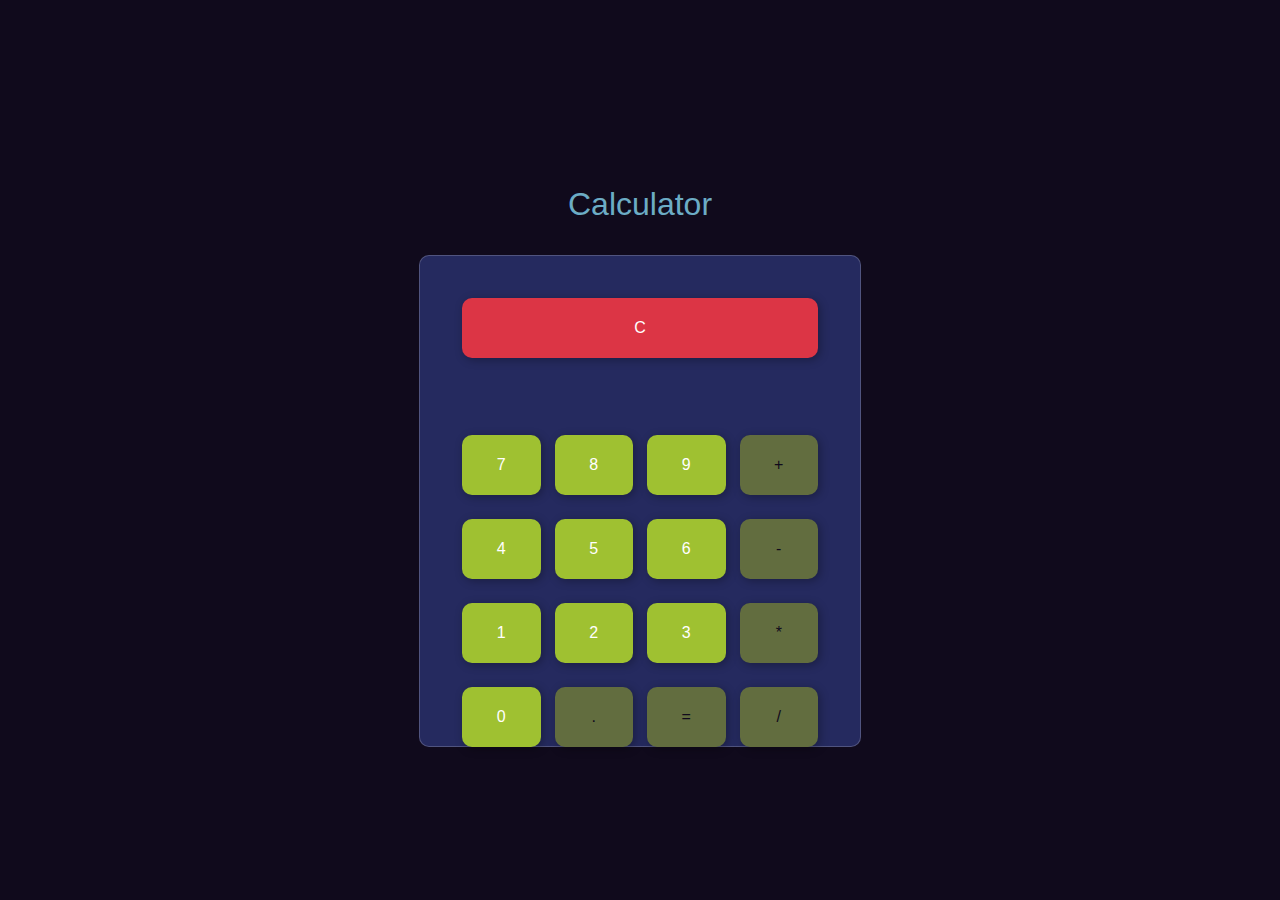
<file: calculator/index.html>
<!DOCTYPE html>
<html lang="en">

<head>
    <meta charset="UTF-8">
    <meta name="viewport" content="width=device-width, initial-scale=1.0">
    <link rel="stylesheet" href="style.css">
    <title>Calculator</title>
</head>

<body>
    <div class="title-wrapper">
        <h1 class="title">Calculator</h1>
    </div>

    <div class="global-wrapper">
        <div class="body-wrapper">
            <div class="buttons-wrapper">
                <button class="btn reset">C</button>
                <input type="text" name="" id="input" readonly>
            </div>
            <div class="buttons-wrapper">
                <button class="btn number" data-num="7">7</button>
                <button class="btn number"  data-num="8">8</button>
                <button class="btn number"  data-num="9">9</button>
                <button class="btn operation" data-ops="plus">+</button>
            </div>
            <div class="buttons-wrapper">
                <button class="btn number" data-num="4">4</button>
                <button class="btn number" data-num="5">5</button>
                <button class="btn number" data-num="6">6</button>
                <button class="btn operation" data-ops="minus">-</button>
            </div>
            <div class="buttons-wrapper">
                <button class="btn number" data-num="1">1</button>
                <button class="btn number" data-num="2">2</button>
                <button class="btn number" data-num="3">3</button>
                <button class="btn operation" data-ops="multiply">*</button>
            </div>
            <div class="buttons-wrapper">
                <button class="btn number">0</button>
                <button class="btn operation">.</button>
                <button class="btn operation" data-ops="result">=</button>
                <button class="btn operation" data-ops="divided by">/</button>
            </div>
    </div>

    <script src="script.js"></script>
</body>

</html>
</file>
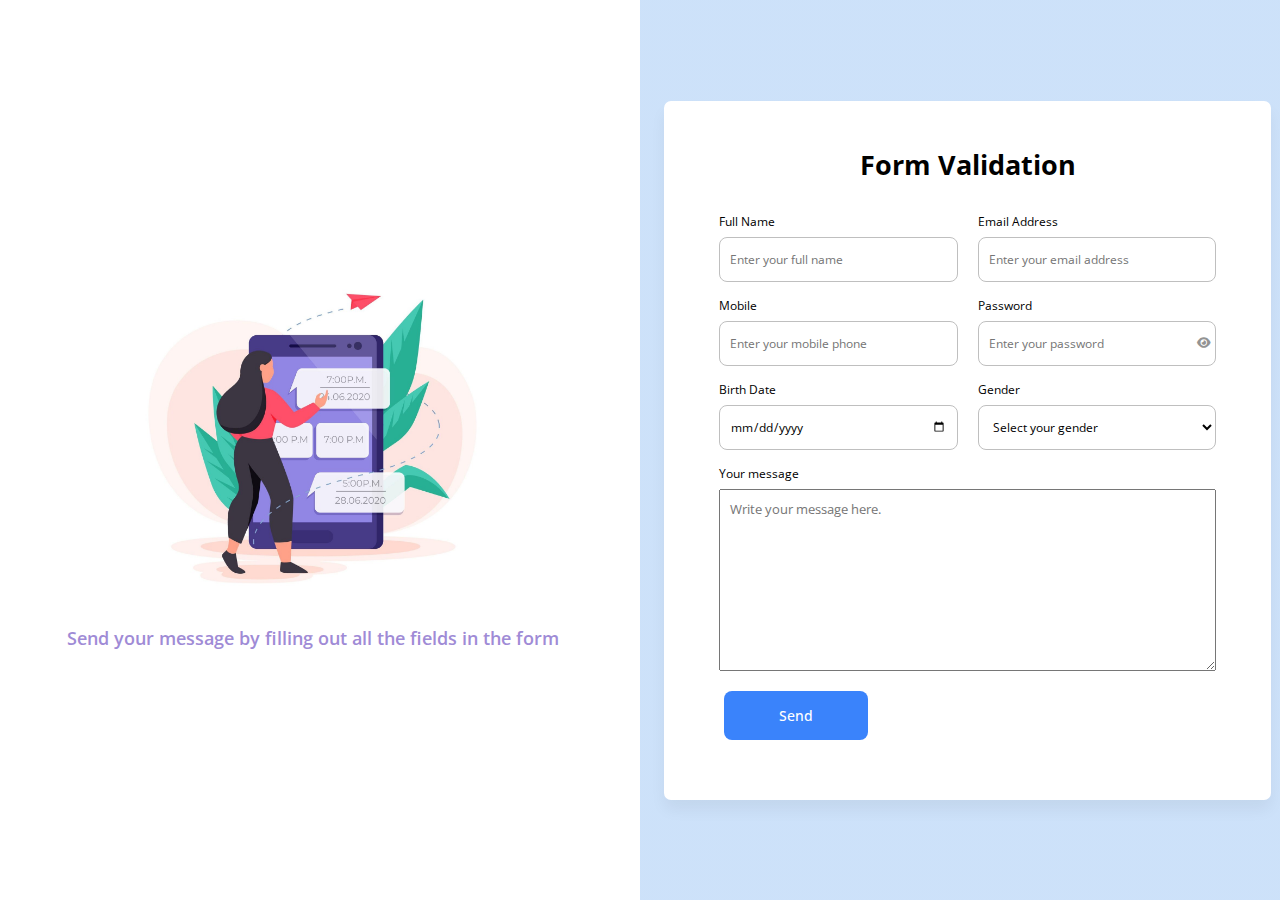
<file: basic-form/project/index.html>
<!DOCTYPE html>
<!-- Website - www.codingnepalweb.com -->
<html lang="en">
  <head>
    <meta charset="UTF-8">
    <meta name="viewport" content="width=device-width, initial-scale=1.0">
    <title>Form Validation in HTML | CodingNepal</title>
    <link rel="stylesheet" href="styles.css">
    <link rel="stylesheet" href="https://cdnjs.cloudflare.com/ajax/libs/font-awesome/6.2.1/css/all.min.css" />
  </head>
  <body>

    <div class="wp-global">
      <div class="wp-result">
        <img src="./images/send-message-correctly.png" alt="message" id="" class="image">
        <div class="text">
          <p id="text" class="text">Send your message by filling out all the fields in the form</p>
        </div>
      </div>
      <div class="wp-form">
        <form action="" class="form">
          <h2>Form Validation</h2>
          <div class="form-row">
            <div class="form-group fullname">
              <label for="fullname">Full Name</label>
              <input type="text" id="fullname" name="name" placeholder="Enter your full name">
            </div>
            <div class="form-group email">
              <label for="email">Email Address</label>
              <input type="text" id="email" name="email" placeholder="Enter your email address">
            </div>
          </div>
          
          <div class="form-row"> 
            <div class="form-group mobile">
              <label for="mobile">Mobile</label>
              <input type="text" id="mobile" name="mobile" placeholder="Enter your mobile phone">
            </div>
            <div class="form-group password">
              <label for="password">Password</label>
              <input type="password" id="password" name="password" placeholder="Enter your password">
              <i id="pass-toggle-btn" class="fa-solid fa-eye"></i>
            </div>
          </div>
          <div class="form-row">
            <div class="form-group date">
              <label for="date">Birth Date</label>
              <input type="date" id="date" name="birthdate" placeholder="Select your date">
            </div>
            <div class="form-group gender">
              <label for="gender">Gender</label>
              <select id="gender" name="gender">
                <option value="" selected disabled>Select your gender</option>
                <option value="Male">Male</option>
                <option value="Female">Female</option>
                <option value="Other">Other</option>
              </select>
            </div>
          </div>
          <div class="form-group message">
            <label for="message">Your message</label>
            <textarea name="message" id="message" name="message" placeholder="Write your message here." cols="60" rows="10"></textarea>
          </div>
          <div class="form-group submit-btn">
            <button type="submit">Send</button>
          </div>
        </form>
        
      </div>

    </div>

    <script src="main.js"></script>
  </body>
</html>
</file>
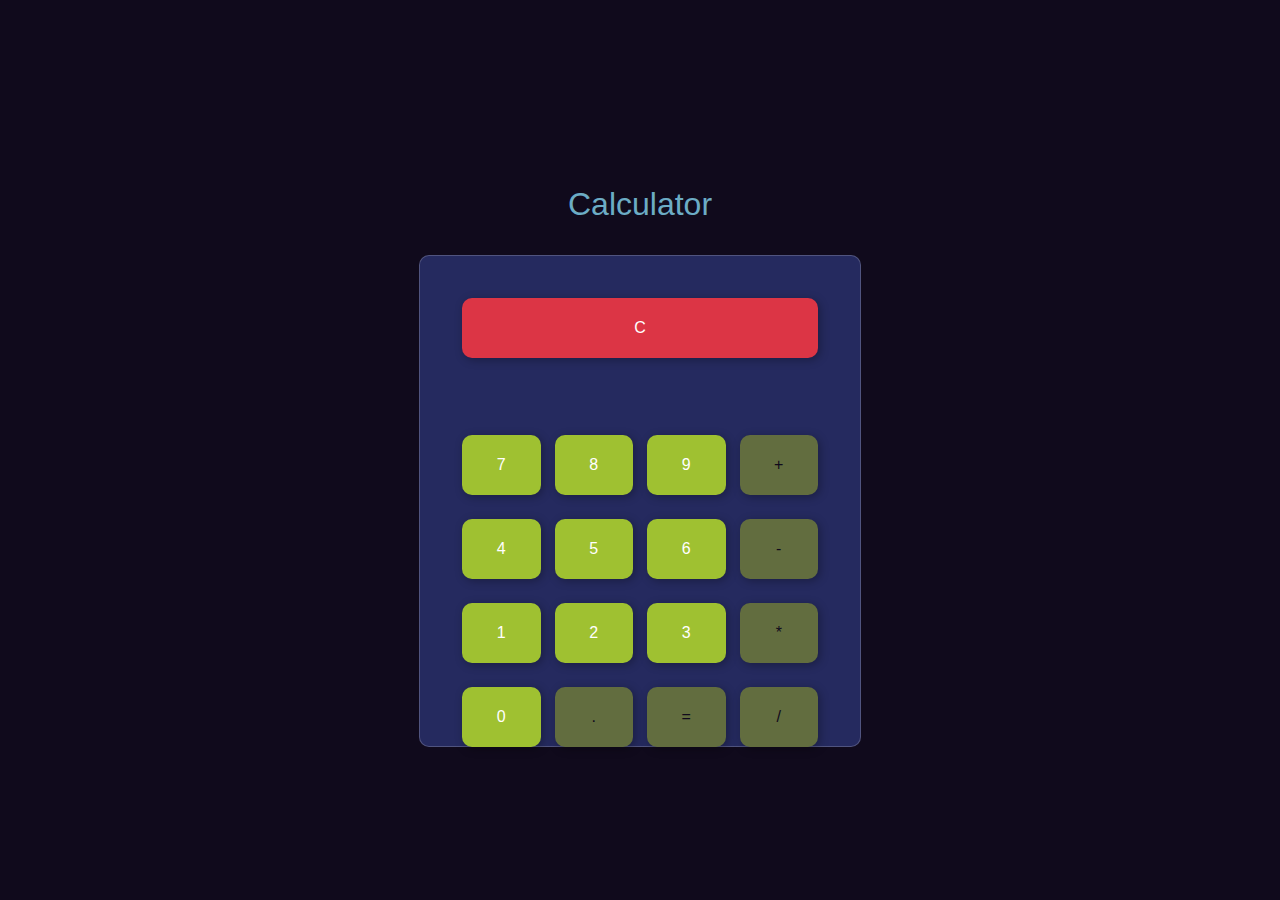
<file: calculator/project/index.html>
<!DOCTYPE html>
<html lang="en">

<head>
    <meta charset="UTF-8">
    <meta name="viewport" content="width=device-width, initial-scale=1.0">
    <link rel="stylesheet" href="style.css">
    <title>Calculator</title>
</head>

<body>
    <div class="title-wrapper">
        <h1 class="title">Calculator</h1>
    </div>

    <div class="global-wrapper">
        <div class="body-wrapper">
            <div class="buttons-wrapper">
                <button class="btn reset">C</button>
                <input type="text" name="" id="input" readonly>
            </div>
            <div class="buttons-wrapper">
                <button class="btn number" data-num="7">7</button>
                <button class="btn number"  data-num="8">8</button>
                <button class="btn number"  data-num="9">9</button>
                <button class="btn operation" data-ops="plus">+</button>
            </div>
            <div class="buttons-wrapper">
                <button class="btn number" data-num="4">4</button>
                <button class="btn number" data-num="5">5</button>
                <button class="btn number" data-num="6">6</button>
                <button class="btn operation" data-ops="minus">-</button>
            </div>
            <div class="buttons-wrapper">
                <button class="btn number" data-num="1">1</button>
                <button class="btn number" data-num="2">2</button>
                <button class="btn number" data-num="3">3</button>
                <button class="btn operation" data-ops="multiply">*</button>
            </div>
            <div class="buttons-wrapper">
                <button class="btn number">0</button>
                <button class="btn operation">.</button>
                <button class="btn operation" data-ops="result">=</button>
                <button class="btn operation" data-ops="divided by">/</button>
            </div>
    </div>

    <script src="script.js"></script>
</body>

</html>
</file>
<file: calculator/style.css>
html {
    height: 100%;
    background: #100a1c;
    font-family: 'Source Sans Pro', sans-serif;
    color: #6cacc5;
}

body {
    margin: 0;
    display: flex;
    flex-direction: column;
    align-items: center;
    justify-content: center;
    min-height: 100vh;
    color: #6cacc5;
}

.title-wrapper .title {
    margin: 2rem 0;
    font-weight: 300;
}

.global-wrapper {
    display: flex;
    flex-direction: column;
    width: 100%;
    height: 450px;
    max-width: 400px;
    padding: 20px;
    background: rgba(42,50,113, .8);
    border-radius: 10px;
    border: 1px solid rgba(255, 255, 255, 0.2); 
}

.body-wrapper .buttons-wrapper {
    display: flex;
    justify-content: space-around;
}

.buttons-wrapper {
    gap: 10px;
    margin: 20px;
    display: flex;
    flex-wrap: wrap;
    justify-content: center; 
    gap: 10px; 
}

#input {
    margin: 0 10px;
    padding: 10px 20px;
    font-size: 1.25rem;
    background: transparent;
    color: #6cacc5;
    border: none;
    text-align: right;
    border-radius: 0;  
    pointer-events: none;
}

.btn {
    padding: 10px;
    border: none;
    background: rgba(42,50,113, .28);
    color: #6cacc5;
    cursor: pointer;
    width: 60px;
    height: 60px;
    border-radius: 10px;
    box-shadow: 2px 2px 10px rgba(0, 0, 0, 0.3); 
    font-size: 16px;
}

.btn:active {
    box-shadow: inset 1px 1px 5px rgba(0, 0, 0, 0.2); 
    transform: translateY(2px); 
    background-color: rgba(35,43,96, .3); 
}


.btn.operation {
    color: #100a1c;
    background: #626D3F;
}

.btn.number {
    background: #9FC131;
    color: #ffffff;
}

.btn.reset {
    background: #DC3545;
    color: #ffffff;
}

.body-wrapper .buttons-wrapper .btn {
    margin: 2px;
    flex: 1;
}

@media (max-width: 600px) {
    .global-wrapper, .body-wrapper {
        width: 95%;
    }
    .btn, #input {
        font-size: 1rem;
    }
}
</file>
<file: basic-form/project/styles.css>
@import url('https://fonts.googleapis.com/css2?family=Open+Sans:wght@400;500;600;700&display=swap');

* {
  margin: 0;
  padding: 0;
  box-sizing: border-box;
  font-family: 'Open Sans', sans-serif;
}

body {
  display: flex;
  align-items: center;
  justify-content: center;
  height: 100%; 
  margin: 0; 
  padding: 0; 
  min-height: 100vh;
  background: linear-gradient(to right, white 50%, rgba(155, 196, 244, 0.5) 50%);
}

.wp-global {
  display: flex;
  align-items: stretch; 
  justify-content: center;
  gap: 30px;
  flex-wrap: wrap;  
}

.form-row {
  display: flex;
  justify-content: space-between; 
  flex-wrap: wrap;
}

.wp-result,
.wp-form {
  flex: 1;  
  min-width: 300px;  
  max-width: 800px;  
  display: flex;
  justify-content: center;
  align-items: center;
}

.wp-result {
  display: flex;
  flex-direction: column; 
  width: 100%;
}

.image {
  width: 60%; 
}


.wp-result .result {
  text-align: center; 
  width: 100%; 
  display: flex; 
  align-items: center; 
  justify-content: center;
}

.right, .wrong {
  width: 100%; 
}

.text {
  font-size: 18px;
  color: #9f8bd6;
  font-weight: 600;
}

#messageSuccess,
#imageSuccess,
#messageError {
  visibility: hidden;
}


.form {
  align-items: center; 
  justify-content: center; 
  width: 100%; 
  padding: 45px;
  margin: 45px;
  background: #fff;
  border-radius: 7px;
  box-shadow: 0 10px 15px rgba(0, 0, 0, 0.05);
}


.form h2 {
  font-size: 27px;
  text-align: center;
  margin: 0px 0 30px;
}

.form .form-group {
  margin-bottom: 15px;
  position: relative;
}
.form-group {
  flex: 1; 
  padding: 0 10px; 
}

.form label {
  display: block;
  font-size: 12px;
  margin-bottom: 7px;
}

.form input,
.form select {
  height: 45px;
  padding: 10px;
  width: 100%;
  font-size: 12px;
  outline: none;
  background: #fff;
  border-radius: 8px;
  border: 1px solid #bfbfbf;
  transition: all 0.3s ease;
}

.form input:focus,
.form select:focus {
  border-color: #9a9a9a;
}

.form input.error,
.form textarea.error,
.form select.error {
  border-color: #f91919;
  background: #f9f0f1;
}

.error-text {
  font-size: 10px;
  margin-top: 5px;
  display: block;
  color: #f91919;
}

.form .password i {
  position: absolute;
  right: 0px;
  height: 45px;
  top: 28px;
  font-size: 12px;
  line-height: 35px;
  width: 45px;
  cursor: pointer;
  color: #939393;
  text-align: center;
}

textarea::placeholder {
  padding: 10px;
}



/* BUTTONS */

.submit-btn {
  margin-top: 30px;
  display: flex;
  align-items: center;
  justify-content: flex-start;
  margin: 5px;
  gap: 10px;
}

.submit-btn button {
  color: white;
  border: none;
  height: auto;
  font-size: 14px;
  padding: 15px 55px;
  border-radius: 8px;
  cursor: pointer;
  font-weight: 500;
  text-align: center;
  background: #3a83fb;
  transition: 0.2s ease;
}

.submit-btn button:hover {
  background: #0e6cfb;
}



/* Estilos para tablets */
@media (max-width: 1024px) {
  body {
    background: white;
  }

  .wp-form {
    background: rgba(155, 196, 244, 0.5);
  }

  .form-row {
    flex-direction: column;
  }


  .form input, .form select, .form textarea {
    font-size: 10px; 
  }

  .image{
    width: 40%;
  }

  .text {
    font-size: 12px;
  }


}

/* Estilos para móviles */
@media (max-width: 480px) {


 
}
</file>
<file: calculator/project/style.css>
html {
    height: 100%;
    background: #100a1c;
    font-family: 'Source Sans Pro', sans-serif;
    color: #6cacc5;
}

body {
    margin: 0;
    display: flex;
    flex-direction: column;
    align-items: center;
    justify-content: center;
    min-height: 100vh;
    color: #6cacc5;
}

.title-wrapper .title {
    margin: 2rem 0;
    font-weight: 300;
}

.global-wrapper {
    display: flex;
    flex-direction: column;
    width: 100%;
    height: 450px;
    max-width: 400px;
    padding: 20px;
    background: rgba(42,50,113, .8);
    border-radius: 10px;
    border: 1px solid rgba(255, 255, 255, 0.2); 
}

.body-wrapper .buttons-wrapper {
    display: flex;
    justify-content: space-around;
}

.buttons-wrapper {
    gap: 10px;
    margin: 20px;
    display: flex;
    flex-wrap: wrap;
    justify-content: center; 
    gap: 10px; 
}

#input {
    margin: 0 10px;
    padding: 10px 20px;
    font-size: 1.25rem;
    background: transparent;
    color: #6cacc5;
    border: none;
    text-align: right;
    border-radius: 0;  
    pointer-events: none;
}

.btn {
    padding: 10px;
    border: none;
    background: rgba(42,50,113, .28);
    color: #6cacc5;
    cursor: pointer;
    width: 60px;
    height: 60px;
    border-radius: 10px;
    box-shadow: 2px 2px 10px rgba(0, 0, 0, 0.3); 
    font-size: 16px;
}

.btn:active {
    box-shadow: inset 1px 1px 5px rgba(0, 0, 0, 0.2); 
    transform: translateY(2px); 
    background-color: rgba(35,43,96, .3); 
}


.btn.operation {
    color: #100a1c;
    background: #626D3F;
}

.btn.number {
    background: #9FC131;
    color: #ffffff;
}

.btn.reset {
    background: #DC3545;
    color: #ffffff;
}

.body-wrapper .buttons-wrapper .btn {
    margin: 2px;
    flex: 1;
}

@media (max-width: 600px) {
    .global-wrapper, .body-wrapper {
        width: 95%;
    }
    .btn, #input {
        font-size: 1rem;
    }
}
</file>
